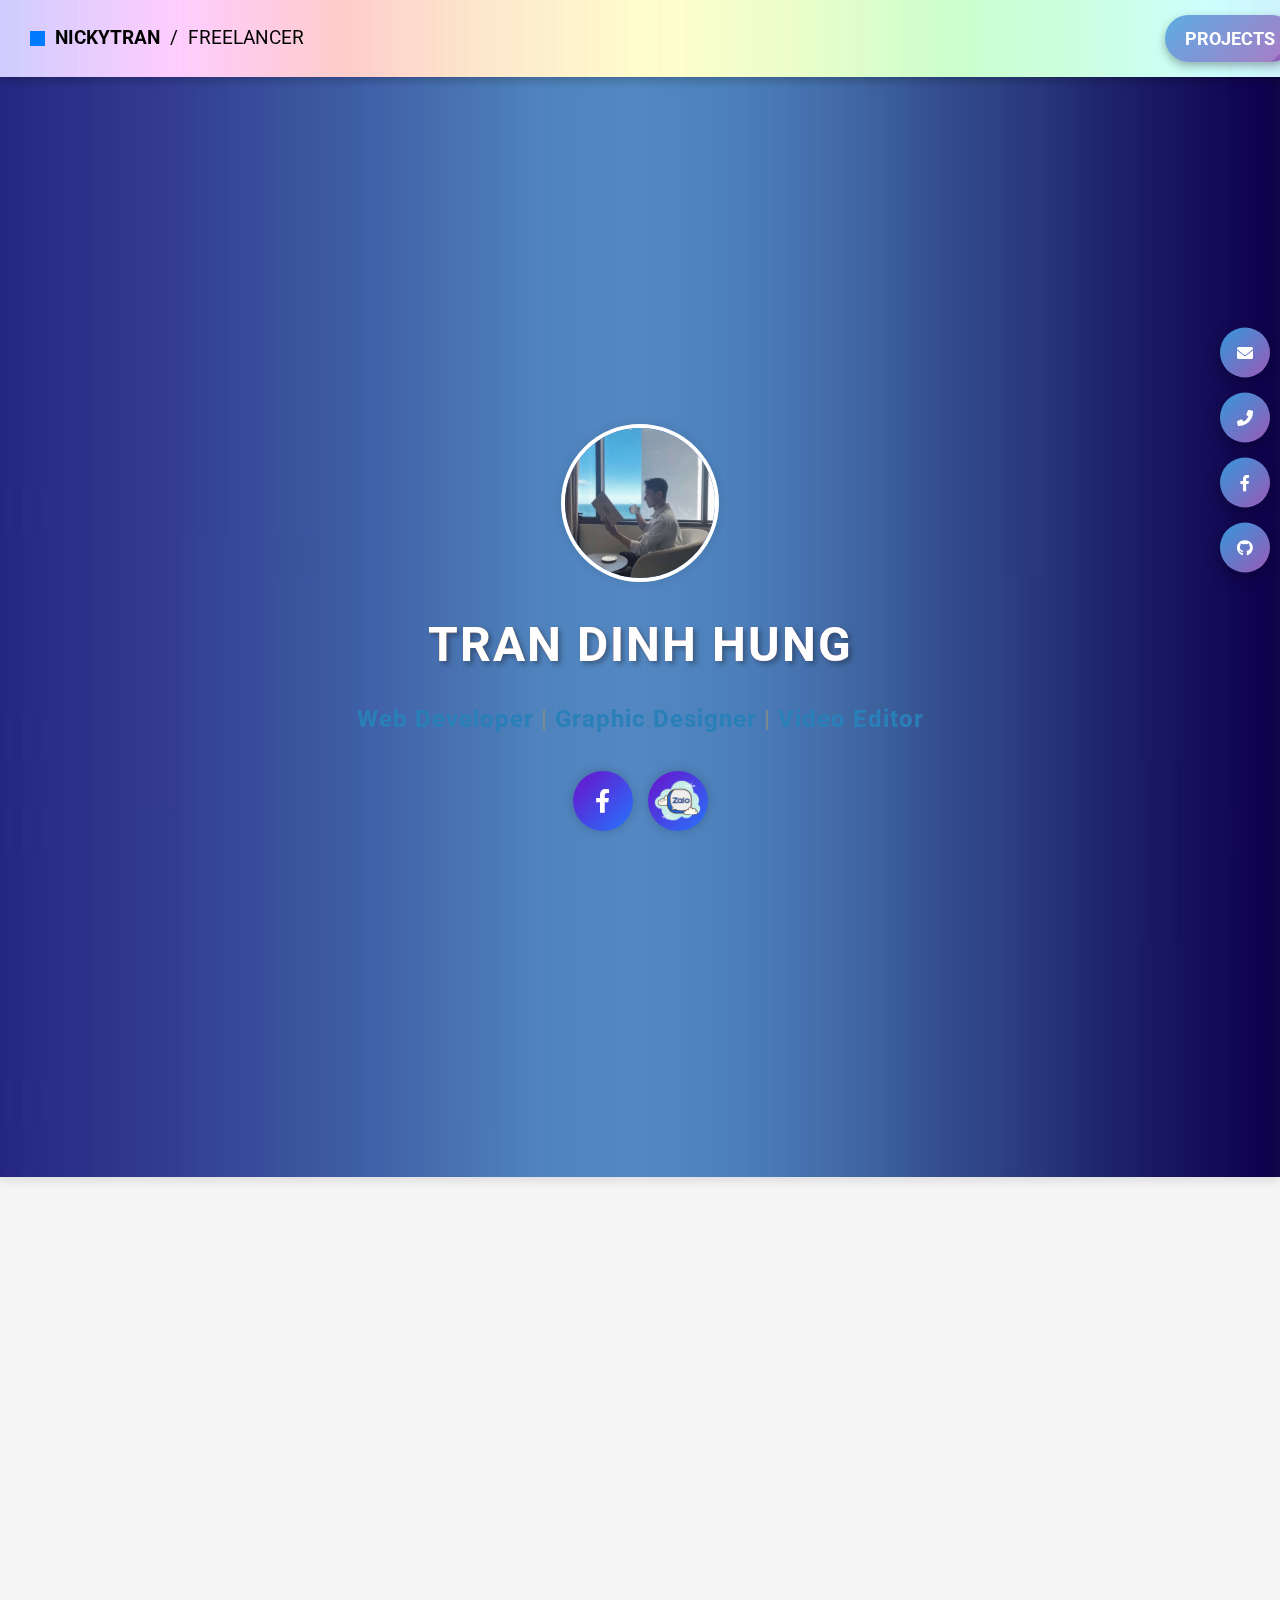
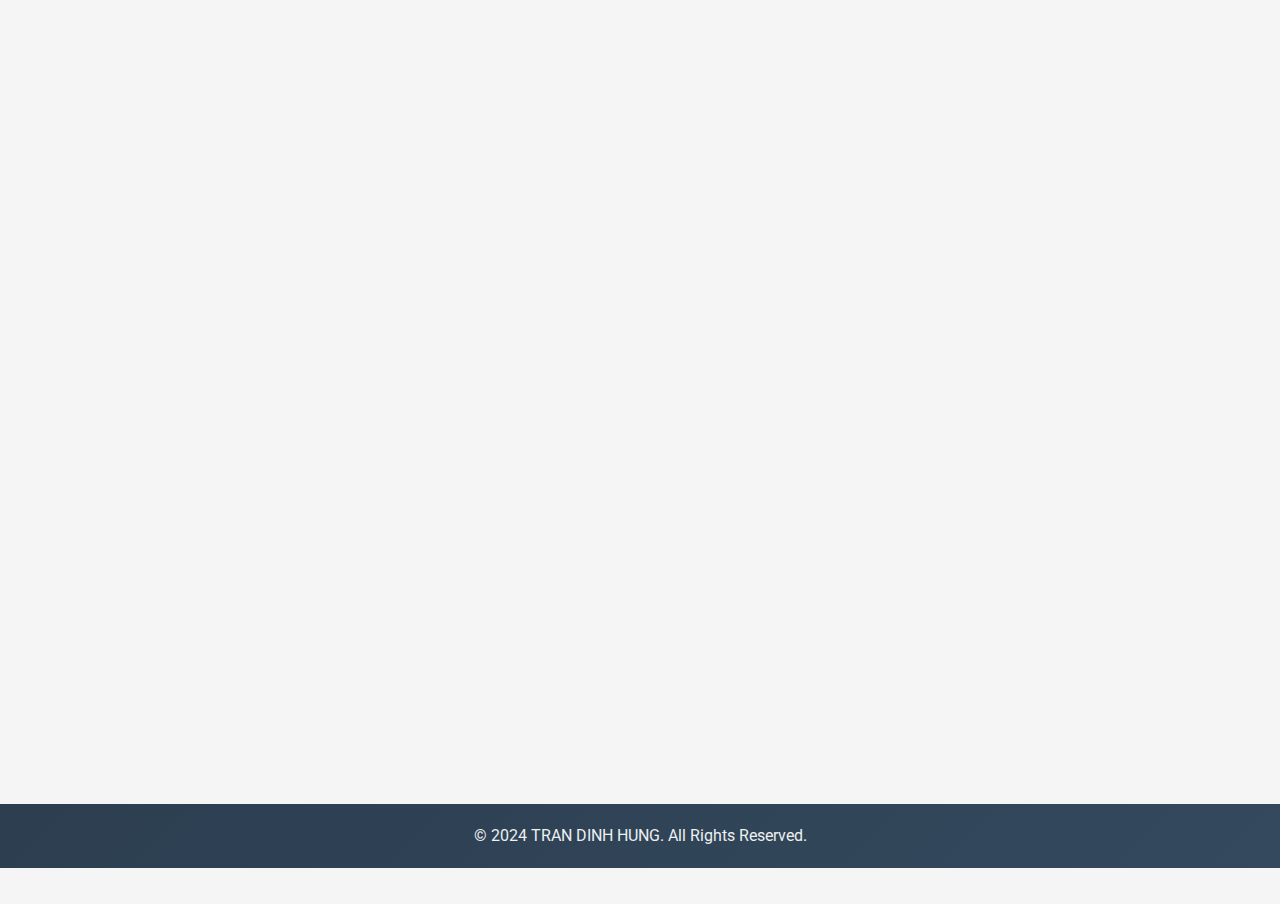
<file: index.html>
<!DOCTYPE html>
<html lang="vi">
<head>
  <meta charset="UTF-8">
  <meta name="viewport" content="width=device-width, initial-scale=1.0">
  <title>Trang Web Cá Nhân của Nicky Tran</title>
  
  
  <!-- Liên kết đến file CSS -->
  <link rel="stylesheet" href="styles.css">

  <!-- Thêm AOS -->
  <link href="https://cdn.jsdelivr.net/npm/aos@2.3.4/dist/aos.css" rel="stylesheet">
<script src="https://cdn.jsdelivr.net/npm/aos@2.3.4/dist/aos.js"></script>

<link href="https://fonts.googleapis.com/css2?family=Roboto:wght@400;500&display=swap" rel="stylesheet">


  <!-- Thêm Font Awesome cho biểu tượng -->
  <link rel="stylesheet" href="https://cdnjs.cloudflare.com/ajax/libs/font-awesome/6.0.0-beta3/css/all.min.css">
</head>
<body>

  <!-- Thanh điều hướng trên đầu trang -->
  <nav class="header-nav">
    <div class="logo">
      <span class="logo-icon"></span>
      <span class="logo-text">NICKYTRAN</span>
      <span class="divider">/</span>
      <span class="freelancer">FREELANCER</span>
    </div>
    <a href="projects.html" class="button-link">Projects</a>

   


  </nav>
 
   
  </nav>

  
  
  
  

  <!-- Phần Header chính -->
  <header id="header" class="header" data-aos="fade-up">
  <div class="container">
    <div class="header-content">
      <!-- Avatar Image -->
      <div class="avatar">
        <img src="avatar.jpg" alt="Avatar" class="avatar-img">
      </div>

      <!-- Tên và nghề nghiệp -->
      <h1 class="name" data-aos="zoom-in" data-aos-delay="200">TRAN DINH HUNG</h1>
      <!-- Phần mô tả nghề nghiệp -->
<p class="intro"data-aos="fade-up" data-aos-delay="400">
    <span>Web Developer</span> | 
    <span>Graphic Designer</span> | 
    <span>Video Editor</span>
  </p>
  
    </div>
    <div class="social-icons">
  <!-- Facebook -->
  <a href="https://www.facebook.com/2iamnicky/" target="_blank" class="social-link facebook">
    <i class="fab fa-facebook-f"></i>
  </a>
  
  <!-- Zalo -->
  <a href="https://zalo.me/" target="_blank" class="social-link zalo">
    <img src="zalo-icon.png" alt="Zalo" class="zalo-icon">
  </a>
</div>

    
    
    
  </div>
</header>

  

  <!-- Các phần tiếp theo của trang -->
  <section id="personal-info" class="personal-info" data-aos="fade-up">
    <div class="container">
      <h2 class="section-title">Personal Information</h2>
      <p class="intro-text">
        Hello, I’m <strong>TRAN DINH HUNG</strong>, born in 2001. I graduated in Information Technology in 2023 from HUTECH University. Passionate about technology, I specialize in web development and software engineering.
      </p>
      <div class="info-grid">
        <div class="info-card" data-aos="flip-left">
          <div class="info-card-icon">
            <i class="fas fa-user-circle"></i>
          </div>
          <div class="info-card-body">
            <h3 class="info-title">Full Name</h3>
            <p class="info-content">TRAN DINH HUNG</p>
          </div>
        </div>
        <div class="info-card" data-aos="flip-left" data-aos-delay="100">
          <div class="info-card-icon">
            <i class="fas fa-envelope"></i>
          </div>
          <div class="info-card-body">
            <h3 class="info-title">Email</h3>
            <p class="info-content">nickytran2811@gmail.com</p>
          </div>
        </div>
        <div class="info-card" data-aos="flip-left" data-aos-delay="200">
          <div class="info-card-icon">
            <i class="fas fa-phone"></i>
          </div>
          <div class="info-card-body">
            <h3 class="info-title">Phone</h3>
            <p class="info-content">0559876793</p>
          </div>
        </div>
        <div class="info-card" data-aos="flip-left" data-aos-delay="300">
          <div class="info-card-icon">
            <i class="fas fa-map-marker-alt"></i>
          </div>
          <div class="info-card-body">
            <h3 class="info-title">Location</h3>
            <p class="info-content">Ho Chi Minh City, Vietnam</p>
          </div>
        </div>
      </div>
    </div>
  </section>
  
  
  
  
  
  <section id="skills" class="skills-section" data-aos="fade-up">
    <div class="container">
      <h2 class="section-title">Skills</h2>
      <div class="skills-grid">
        <!-- Web Development -->
        <div class="skill-card" data-aos="zoom-in">
          <i class="fas fa-code skill-icon"></i>
          <h3 class="skill-title">Web Development</h3>
          <div class="progress-bar">
            <div class="progress" style="width: 75%;">75%</div>
          </div>
          <p class="skill-desc">HTML, CSS, JavaScript, React, Node.js</p>
        </div>
        <!-- Graphic Design -->
        <div class="skill-card" data-aos="zoom-in" data-aos-delay="100">
          <i class="fas fa-paint-brush skill-icon"></i>
          <h3 class="skill-title">Graphic Design</h3>
          <div class="progress-bar">
            <div class="progress" style="width: 60%;">60%</div>
          </div>
          <p class="skill-desc">Photoshop, Illustrator, InDesign</p>
        </div>
        <!-- Video Editing -->
        <div class="skill-card" data-aos="zoom-in" data-aos-delay="200">
          <i class="fas fa-video skill-icon"></i>
          <h3 class="skill-title">Video Editing</h3>
          <div class="progress-bar">
            <div class="progress" style="width: 70%;">70%</div>
          </div>
          <p class="skill-desc">Premiere Pro, Final Cut Pro</p>
        </div>
      </div>
    </div>
  </section>
  <!-- Email -->
  <div class="floating-icons">
    <a href="mailto:nickytran2811@gmail.com" class="floating-icon" data-tooltip="Send Email">
      <i class="fas fa-envelope"></i>
    </a>
    <a href="tel:0559876793" class="floating-icon" data-tooltip="Call Me">
      <i class="fas fa-phone-alt"></i>
    </a>
    <a href="https://www.facebook.com/2iamnicky/" target="_blank" class="floating-icon" data-tooltip="Facebook">
      <i class="fab fa-facebook-f"></i>
    </a>
    <a href="https://github.com/nickytran2811" target="_blank" class="floating-icon" data-tooltip="GitHub">
      <i class="fab fa-github"></i>
    </a>
  </div>
  <footer class="footer">
    <div class="container">
      <p>&copy; 2024 TRAN DINH HUNG. All Rights Reserved.</p>
    </div>
  </footer>
  
  
  
  
  

  <!-- Thêm AOS Script -->
  <script src="https://cdn.jsdelivr.net/npm/aos@2.3.4/dist/aos.js"></script>
  <script src="script.js"></script>
</body>
</html>
<script>
    AOS.init({
      duration: 1200, // Thời gian hiệu ứng
      once: true, // Chỉ chạy hiệu ứng 1 lần
    });
  </script>
  <script>
    AOS.init({
      duration: 1200, // Thời gian hiệu ứng
      once: true, // Chỉ chạy 1 lần khi cuộn đến
    });
  </script>
</file>
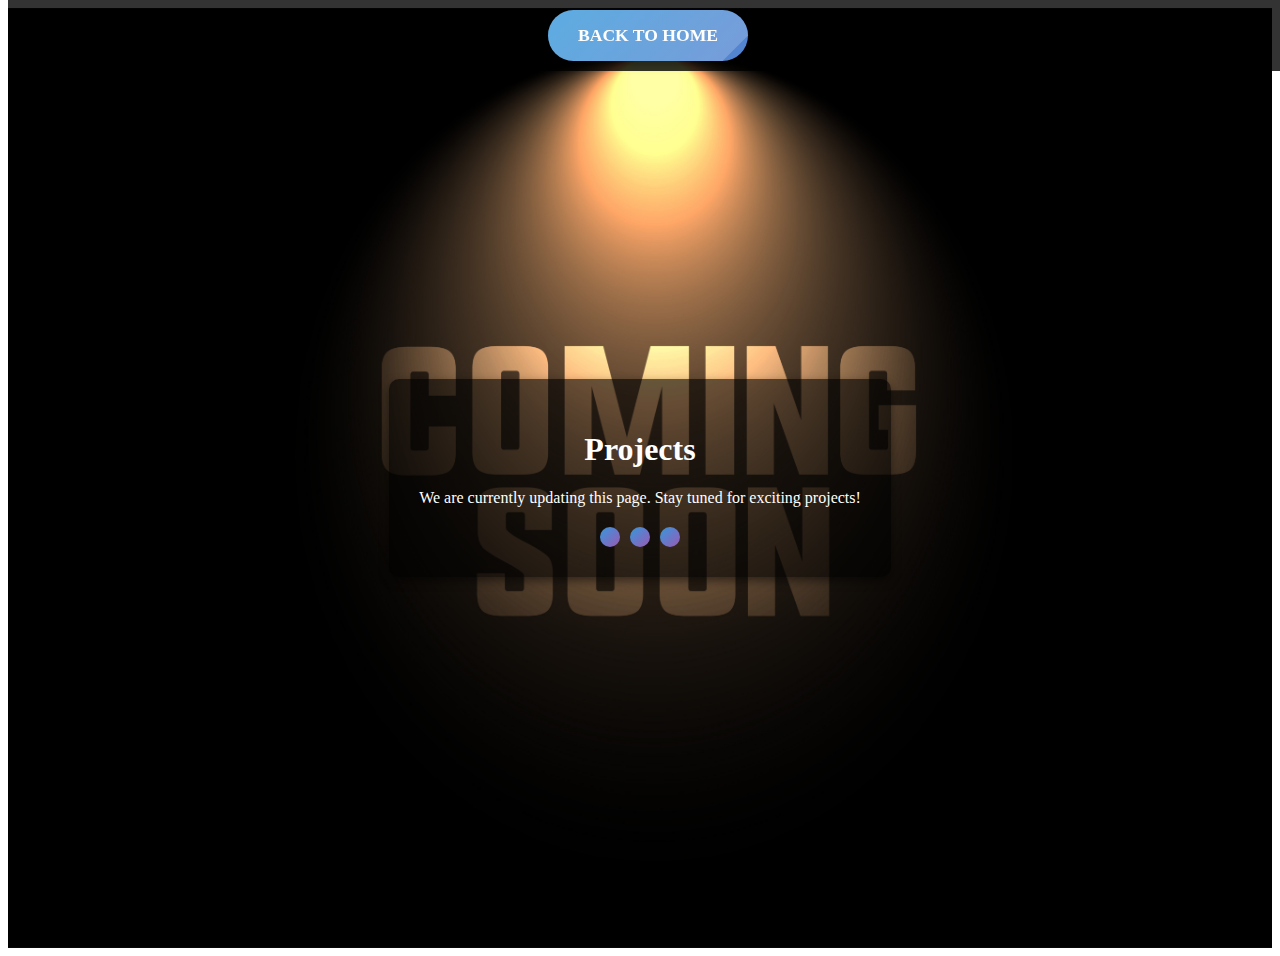
<file: projects.html>
<!DOCTYPE html>
<html lang="en">
<head>
  <meta charset="UTF-8">
  <meta name="viewport" content="width=device-width, initial-scale=1.0">
  <title>Projects - Coming Soon</title>
  <link rel="stylesheet" href="projects.css"> <!-- Liên kết file CSS -->
</head>
<body>
  <!-- Thanh điều hướng -->
  <nav class="header-nav">
    
    <a href="index.html" class="btn-back-home">Back to Home</a>


  </nav>

  <section class="updating-section">
    <div class="updating-content">
      <h1 class="animated-text">Projects</h1>
      <p class="animated-text">We are currently updating this page. Stay tuned for exciting projects!</p>
  
      <!-- Thêm phần loading -->
      <div class="loading-animation">
        <div class="loading-circle"></div>
        <div class="loading-circle"></div>
        <div class="loading-circle"></div>
      </div>
    </div>
    <div class="loading-animation">
    
    </div>
    
  </section>
  
  
</body>
</html>
</file>
<file: styles.css>
/* Thiết kế trang web cơ bản */
body {
  font-family: 'Arial', sans-serif;
  margin: 0;
  padding: 0;
  background-color: #f5f5f5;
  color: #333;
  line-height: 1.6;
}

header {
  background-color: #2c3e50;
  color: #fff;
  text-align: center;
  padding: 40px 20px;
  box-shadow: 0 4px 10px rgba(0, 0, 0, 0.1);
}

header h1 {
  font-size: 2.5rem;
  margin: 0;
  letter-spacing: 1px;
}

.highlight {
  color: #ff6347;
}

/* CSS cho phần Header */
.header {
  background-image: url('your-background-image-url.jpg');
  background-size: cover;
  background-position: center;
  height: 100vh;
  display: flex;
  justify-content: center;
  align-items: center;
  color: white;
  text-align: center;
  padding: 0 20px;
  position: relative;
}

.header-content {
  display: flex;
  flex-direction: column;
  align-items: center;
}

.avatar {
  margin-bottom: 20px; /* Khoảng cách giữa avatar và tên */
}

.avatar-img {
  width: 150px; /* Điều chỉnh kích thước ảnh avatar */
  height: 150px;
  border-radius: 50%; /* Làm ảnh avatar thành hình tròn */
  object-fit: cover; /* Đảm bảo ảnh không bị méo */
  border: 5px solid white; /* Thêm viền trắng cho avatar */
}

/* Tên và nghề nghiệp */
.header h1 {
  font-size: 3rem;
  font-weight: bold;
  letter-spacing: 2px;
  margin-bottom: 10px;
  text-transform: uppercase;
  color: #fff;
  animation: slideIn 2s ease-in-out;
}

.header p {
  font-size: 1.5rem;
  font-weight: 400;
  letter-spacing: 1px;
  color: #fff;
  text-transform: capitalize;
  animation: fadeInUp 2s ease-in-out;
}

/* Hiệu ứng động cho chữ */
@keyframes slideIn {
  from {
    transform: translateY(-50px);
    opacity: 0;
  }
  to {
    transform: translateY(0);
    opacity: 1;
  }
}

@keyframes fadeInUp {
  from {
    transform: translateY(50px);
    opacity: 0;
  }
  to {
    transform: translateY(0);
    opacity: 1;
  }
}

/* Avatar */
.avatar {
  margin-bottom: 20px; /* Khoảng cách giữa avatar và tên */
}

.avatar-img {
  width: 150px;
  height: 150px;
  border-radius: 50%; /* Hình tròn */
  border: 4px solid #fff; /* Đường viền trắng xung quanh avatar */
  box-shadow: 0 0 10px rgba(0, 0, 0, 0.1); /* Đổ bóng nhẹ */
  transition: transform 0.3s ease;
}

.avatar-img:hover {
  transform: scale(1.1); /* Phóng to avatar khi hover */
}
/* Tên với hiệu ứng đậm, bóng chữ và màu sắc đẹp mắt */
.header .name {
  font-size: 4rem; /* Kích thước chữ lớn hơn */
  font-weight: bold; /* Đậm chữ */
  color: #ffffff; /* Màu chữ trắng */
  text-shadow: 3px 3px 5px rgba(0, 0, 0, 0.3); /* Bóng chữ nhẹ */
  animation: textFadeIn 1.5s ease-out forwards; /* Hiệu ứng khi tải trang */
}

/* Hiệu ứng động khi hover */
.header .name:hover {
  color: #f39c12; /* Màu vàng khi hover */
  text-shadow: 5px 5px 10px rgba(0, 0, 0, 0.5); /* Tăng bóng chữ khi hover */
}

/* Hiệu ứng fade-in cho tên */
@keyframes textFadeIn {
  0% {
    opacity: 0;
    transform: translateY(-50px);
  }
  100% {
    opacity: 1;
    transform: translateY(0);
  }
}
/* Tên có gạch chân đẹp và màu gradient */
.header .name {
  font-size: 4rem;
  font-weight: bold;
  color: transparent; /* Chữ không màu, để hiệu ứng gradient hiển thị */
  background-image: linear-gradient(45deg, #f39c12, #e74c3c, #8e44ad); /* Gradient màu sắc */
  background-clip: text; /* Áp dụng gradient vào chữ */
  text-transform: uppercase; /* Viết hoa toàn bộ chữ */
  letter-spacing: 2px; /* Khoảng cách chữ rộng ra */
  animation: textGlow 2s ease-out forwards; /* Hiệu ứng động */
}

/* Hiệu ứng khi hover */
.header .name:hover {
  background-image: linear-gradient(45deg, #8e44ad, #f39c12, #e74c3c); /* Đổi gradient khi hover */
  cursor: pointer;
}

/* Hiệu ứng sáng bóng cho tên */
@keyframes textGlow {
  0% {
    text-shadow: 0 0 5px #f39c12, 0 0 10px #f39c12, 0 0 15px #f39c12;
  }
  50% {
    text-shadow: 0 0 10px #e74c3c, 0 0 20px #e74c3c, 0 0 30px #e74c3c;
  }
  100% {
    text-shadow: 0 0 5px #8e44ad, 0 0 10px #8e44ad, 0 0 15px #8e44ad;
  }
}
/* Tên có hiệu ứng chuyển động */
.header .name {
  font-size: 4rem;
  font-weight: bold;
  color: #fff;
  position: relative;
  animation: textSlideIn 1.5s ease-out forwards;
}

@keyframes textSlideIn {
  0% {
    transform: translateX(-100%); /* Đưa tên ra ngoài màn hình từ bên trái */
    opacity: 0;
  }
  100% {
    transform: translateX(0); /* Tên sẽ vào vị trí ban đầu */
    opacity: 1;
  }
}
/* Tên có hiệu ứng sáng và mờ */
.header .name {
  font-size: 4rem;
  font-weight: bold;
  color: #ffffff;
  animation: textShine 2s infinite ease-in-out;
}

@keyframes textShine {
  0% {
    text-shadow: 0 0 10px rgba(255, 255, 255, 0.5), 0 0 20px rgba(255, 255, 255, 0.5);
    opacity: 0.8;
  }
  50% {
    text-shadow: 0 0 30px rgba(255, 255, 255, 1), 0 0 40px rgba(255, 255, 255, 1);
    opacity: 1;
  }
  100% {
    text-shadow: 0 0 10px rgba(255, 255, 255, 0.5), 0 0 20px rgba(255, 255, 255, 0.5);
    opacity: 0.8;
  }
}
      
/* Phần Điều hướng */
.header-nav {
  position: fixed;
  top: 0;
  left: 0;
  width: 100%;
  background-color: rgba(51, 51, 51, 0.8);
  padding: 10px 0;
  z-index: 1000;
  box-shadow: 0 4px 6px rgba(0, 0, 0, 0.1);
}

.header-nav .container {
  display: flex;
  justify-content: center;
  align-items: center;
}

.header-nav a {
  color: white;
  text-decoration: none;
  padding: 10px 20px;
  margin: 0 15px;
  font-size: 18px;
  transition: background-color 0.3s ease, color 0.3s ease;
}

.header-nav a:hover {
  background-color: #555;
  color: #ff0;
}

/* Phần Kỹ Năng */
.skills-section {
  background: linear-gradient(135deg, #3498db, #9b59b6); /* Nền gradient */
  padding: 80px 20px;
  color: white;
  text-align: center;
}

.skills-section .section-title {
  font-size: 2.8rem;
  font-weight: bold;
  margin-bottom: 40px;
  text-transform: uppercase;
  color: #fff;
  text-shadow: 2px 2px 8px rgba(0, 0, 0, 0.3);
}

/* Grid Layout */
.skills-grid {
  display: grid;
  grid-template-columns: repeat(auto-fit, minmax(250px, 1fr));
  gap: 30px;
  margin-top: 40px;
}

/* Card Layout */
.skill-card {
  background: rgba(255, 255, 255, 0.1); /* Nền trong suốt nhẹ */
  border-radius: 15px;
  box-shadow: 0 10px 25px rgba(0, 0, 0, 0.2);
  text-align: center;
  padding: 20px;
  transition: transform 0.3s ease, box-shadow 0.3s ease;
}

.skill-card:hover {
  transform: translateY(-10px);
  box-shadow: 0 15px 35px rgba(0, 0, 0, 0.4);
}

/* Icon */
.skill-icon {
  font-size: 3rem;
  margin-bottom: 15px;
  color: #f39c12;
  transition: transform 0.3s ease;
}

.skill-card:hover .skill-icon {
  transform: scale(1.2);
}

/* Tiêu đề kỹ năng */
.skill-title {
  font-size: 1.5rem;
  font-weight: bold;
  margin-bottom: 10px;
  color: #fff;
}

/* Thanh tiến trình */
.progress-bar {
  background: rgba(255, 255, 255, 0.2); /* Nền mờ */
  border-radius: 10px;
  height: 20px;
  overflow: hidden;
  position: relative;
  margin: 15px 0;
}

.progress {
  height: 100%;
  background: linear-gradient(135deg, #f39c12, #e67e22); /* Gradient đẹp mắt */
  border-radius: 10px;
  text-align: right;
  padding-right: 10px;
  font-size: 0.9rem;
  color: white;
  font-weight: bold;
  transition: width 1s ease-in-out; /* Hiệu ứng động khi tải */
}

/* Mô tả kỹ năng */
.skill-desc {
  font-size: 1rem;
  color: #f0f0f0;
  margin-top: 10px;
}

/* Responsive */
@media (max-width: 768px) {
  .name {
      font-size: 2rem;
  }

  .intro {
      font-size: 1.2rem;
  }

  .header-nav a {
      font-size: 1rem;
  }

  .skills-container {
      flex-direction: column;
      align-items: center;
  }

  .skill-card {
      width: 80%;
      margin-bottom: 20px;
  }
}
/* Phần Liên Hệ */
.contact-section {
  background: linear-gradient(135deg, #9b59b6, #3498db); /* Gradient giống header */
  padding: 80px 20px;
  color: white;
  text-align: center;
}

.contact-section .section-title {
  font-size: 2.8rem;
  font-weight: bold;
  margin-bottom: 40px;
  text-transform: uppercase;
  color: #fff;
  text-shadow: 2px 2px 8px rgba(0, 0, 0, 0.3);
}

/* Grid Layout */
.contact-grid {
  display: grid;
  grid-template-columns: repeat(auto-fit, minmax(300px, 1fr));
  gap: 30px;
  margin-top: 40px;
}

/* Form Liên Hệ */
.contact-form {
  background: white;
  border-radius: 15px;
  box-shadow: 0 10px 25px rgba(0, 0, 0, 0.2);
  padding: 20px;
  color: #333;
}

.contact-form .form-group {
  margin-bottom: 20px;
  text-align: left;
}

.contact-form label {
  display: block;
  font-weight: bold;
  margin-bottom: 5px;
}

.contact-form input,
.contact-form textarea {
  width: 100%;
  padding: 10px;
  border-radius: 8px;
  border: 1px solid #ddd;
  font-size: 1rem;
  outline: none;
  transition: border 0.3s ease;
}

.contact-form input:focus,
.contact-form textarea:focus {
  border-color: #3498db;
}

.contact-form .btn-submit {
  display: block;
  width: 100%;
  background: linear-gradient(135deg, #3498db, #9b59b6);
  color: white;
  padding: 10px;
  font-size: 1.2rem;
  font-weight: bold;
  border: none;
  border-radius: 8px;
  cursor: pointer;
  transition: background 0.3s ease;
}

.contact-form .btn-submit:hover {
  background: linear-gradient(135deg, #9b59b6, #3498db);
}

/* Phần Liên Hệ */
.contact-section {
  background: linear-gradient(135deg, #9b59b6, #3498db); /* Nền gradient */
  padding: 80px 20px;
  color: white;
  text-align: center;
}

.contact-section .section-title {
  font-size: 2.8rem;
  font-weight: bold;
  margin-bottom: 40px;
  text-transform: uppercase;
  color: #fff;
  text-shadow: 2px 2px 8px rgba(0, 0, 0, 0.3);
}

/* Social Contact */
.social-contact {
  display: flex;
  justify-content: center;
  flex-wrap: wrap;
  gap: 20px;
}

.social-icon {
  background: white;
  color: #3498db;
  width: 150px;
  padding: 15px;
  border-radius: 10px;
  box-shadow: 0 10px 25px rgba(0, 0, 0, 0.2);
  text-align: center;
  transition: transform 0.3s ease, background 0.3s ease;
  text-decoration: none;
}

.social-icon:hover {
  transform: translateY(-5px);
  background: #f39c12;
  color: white;
}

.social-icon i {
  font-size: 2rem;
  margin-bottom: 5px;
}

.social-icon p {
  margin: 5px 0 0;
  font-size: 1rem;
  color: inherit;
}
/* Ẩn phần văn bản trong các icon */
.social-icon p {
  display: none; /* Ẩn văn bản */
}

/* Chỉ hiển thị icon */
.social-icon {
  background: white;
  color: #3498db;
  width: 60px; /* Kích thước nhỏ gọn hơn */
  height: 60px; /* Cân bằng chiều cao */
  display: flex;
  align-items: center;
  justify-content: center;
  border-radius: 50%; /* Làm tròn icon */
  box-shadow: 0 10px 25px rgba(0, 0, 0, 0.2);
  transition: transform 0.3s ease, background 0.3s ease;
  text-decoration: none;
  margin: 0 10px;
}

.social-icon:hover {
  transform: translateY(-5px); /* Hiệu ứng hover nổi */
  background: #f39c12; /* Thay đổi màu nền */
  color: white; /* Đổi màu icon */
}

.social-icon i {
  font-size: 1.5rem; /* Kích thước icon */
}
/* Tooltip Styles */
.social-icon {
  position: relative;
}

.social-icon::after {
  content: attr(data-tooltip);
  position: absolute;
  bottom: -30px;
  left: 50%;
  transform: translateX(-50%);
  background: rgba(0, 0, 0, 0.8);
  color: #fff;
  padding: 5px 10px;
  border-radius: 5px;
  font-size: 0.8rem;
  opacity: 0;
  pointer-events: none;
  transition: opacity 0.3s ease, transform 0.3s ease;
  white-space: nowrap;
}

.social-icon:hover::after {
  opacity: 1;
  transform: translateX(-50%) translateY(-5px);
}
/* Hiệu ứng động cho icon */
.social-contact {
  display: flex;
  justify-content: center;
  flex-wrap: wrap;
  gap: 20px;
}

.social-icon {
  animation: fadeIn 1s ease-out;
  animation-delay: calc(var(--i) * 0.2s); /* Mỗi icon xuất hiện cách nhau 0.2s */
  animation-fill-mode: both;
}

@keyframes fadeIn {
  from {
    opacity: 0;
    transform: translateY(20px);
  }
  to {
    opacity: 1;
    transform: translateY(0);
  }
}
.social-icon:hover {
  box-shadow: 0 0 15px #f39c12, 0 0 30px #f39c12; /* Ánh sáng phát ra khi hover */
  transform: scale(1.2);
}
.social-icon {
  background: linear-gradient(135deg, #3498db, #9b59b6);
  color: white;
  width: 60px;
  height: 60px;
  display: flex;
  align-items: center;
  justify-content: center;
  border-radius: 50%;
  box-shadow: 0 10px 25px rgba(0, 0, 0, 0.2);
  transition: transform 0.3s ease, box-shadow 0.3s ease, background 0.3s ease;
  text-decoration: none;
  margin: 0 10px;
}

.social-icon:hover {
  background: linear-gradient(135deg, #f39c12, #e67e22);
  transform: scale(1.2);
}
.social-contact {
  display: grid;
  grid-template-columns: repeat(auto-fit, minmax(60px, 1fr));
  gap: 20px;
  justify-content: center;
}
/* Floating Icons */
.floating-icons {
  position: fixed; /* Cố định vị trí */
  top: 50%; /* Giữa màn hình theo chiều dọc */
  right: 10px; /* Bên phải màn hình */
  transform: translateY(-50%); /* Căn giữa các icon */
  display: flex;
  flex-direction: column; /* Xếp icon theo chiều dọc */
  gap: 15px; /* Khoảng cách giữa các icon */
  z-index: 1000; /* Hiển thị trên tất cả */
}

.floating-icon {
  width: 50px;
  height: 50px;
  background: linear-gradient(135deg, #3498db, #9b59b6); /* Gradient đẹp */
  color: white;
  display: flex;
  align-items: center;
  justify-content: center;
  border-radius: 50%; /* Icon tròn */
  box-shadow: 0 5px 15px rgba(0, 0, 0, 0.3); /* Bóng đổ */
  text-decoration: none;
  position: relative; /* Cho tooltip hiển thị */
  transition: transform 0.3s ease, box-shadow 0.3s ease;
}

.floating-icon:hover {
  transform: scale(1.2); /* Phóng to khi hover */
  box-shadow: 0 8px 20px rgba(0, 0, 0, 0.5); /* Tăng bóng đổ khi hover */
  background: linear-gradient(135deg, #f39c12, #e67e22); /* Thay đổi màu */
}

/* Tooltip */
.floating-icon::after {
  content: attr(data-tooltip); /* Nội dung tooltip */
  position: absolute;
  right: 60px; /* Hiển thị tooltip bên trái icon */
  top: 50%;
  transform: translateY(-50%);
  background: rgba(0, 0, 0, 0.8);
  color: white;
  padding: 5px 10px;
  border-radius: 5px;
  font-size: 0.8rem;
  white-space: nowrap;
  opacity: 0; /* Ẩn tooltip mặc định */
  pointer-events: none;
  transition: opacity 0.3s ease, transform 0.3s ease;
}

.floating-icon:hover::after {
  opacity: 1; /* Hiển thị tooltip khi hover */
  transform: translateY(-50%) translateX(-5px); /* Dịch tooltip nhẹ */
}

/* Responsive */
@media (max-width: 768px) {
  .floating-icons {
    right: 5px; /* Đưa icon sát cạnh màn hình hơn */
  }

  .floating-icon {
    width: 40px;
    height: 40px;
  }

  .floating-icon::after {
    display: none; /* Ẩn tooltip trên màn hình nhỏ */
  }
}

       

/* Hiệu ứng Animation */
@keyframes fadeInUp {
  0% {
      opacity: 0;
      transform: translateY(50px);
  }
  100% {
      opacity: 1;
      transform: translateY(0);
  }
}

section {
  padding: 50px 20px;
}

h2 {
  font-size: 32px;
  font-weight: bold;
  margin-bottom: 20px;
}

p {
  font-size: 18px;
}
.header {
  background-image: url('images.jpg');  /* Đặt đường dẫn tới ảnh nền */
  background-size: cover;                        /* Ảnh nền phủ toàn bộ phần header */
  background-position: center;                   /* Đặt ảnh ở giữa */
  padding: 100px 0;                              /* Thêm khoảng cách cho phần header */
  color: white;                                  /* Chữ màu trắng để nổi bật trên nền tối */
  text-align: center;                            /* Căn giữa nội dung trong phần header */
}

.header h1 {
  font-size: 2.5rem;
  margin: 0;
  letter-spacing: 1px;
}
/* Tên trong header với màu sắc đơn giản */
.header h1 {
  font-size: 3rem;
  font-weight: bold;
  letter-spacing: 2px;
  margin-bottom: 10px;
  text-transform: uppercase;
  color: #2c3e50; /* Màu tối cho tên (tạo sự trang trọng) */
  text-align: center;
}
/* Phần mô tả nghề nghiệp */
.header p.intro {
  font-size: 1.5rem;
  font-weight: 500;
  color: #7f8c8d; /* Màu xám nhạt */
  text-align: center;
  margin-top: 10px;
  animation: fadeIn 2s ease-in-out; /* Hiệu ứng cho phần mô tả nghề nghiệp */
}

/* Hiệu ứng động cho các nghề nghiệp */
.header p.intro span {
  font-weight: bold;
  color: #2980b9; /* Màu xanh dương cho các nghề nghiệp */
  animation: highlight 3s infinite alternate; /* Hiệu ứng làm nổi bật từng nghề nghiệp */
}

@keyframes fadeIn {
  from {
    opacity: 0;
  }
  to {
    opacity: 1;
  }
}

@keyframes highlight {
  0% {
    color: #2980b9;
  }
  50% {
    color: #f39c12; /* Màu vàng */
  }
  100% {
    color: #e74c3c; /* Màu đỏ */
  }
}
/* Hình nền động cho phần header */
.header {
  background: linear-gradient(45deg, #3498db, #8e44ad); /* Gradient màu xanh và tím */
  height: 100vh; /* Chiếm toàn bộ chiều cao màn hình */
  color: white;
  display: flex;
  justify-content: center;
  align-items: center;
  flex-direction: column;
  background-size: 300% 300%;
  animation: gradientMove 6s ease infinite; /* Hiệu ứng chuyển động của gradient */
}

@keyframes gradientMove {
  0% {
    background-position: 0% 50%;
  }
  50% {
    background-position: 100% 50%;
  }
  100% {
    background-position: 0% 50%;
  }
}
.header {
  background-image: url('images.jpg'); /* Thêm ảnh nền */
  background-position: center;
  background-attachment: fixed;
  background-size: cover;
  height: 100vh;
  color: white;
  display: flex;
  justify-content: center;
  align-items: center;
  flex-direction: column;
}
/* Hiệu ứng slide-up cho tên và nghề nghiệp */
.header .name {
  font-size: 3rem;
  animation: slideUp 1s ease-out forwards;
}

.header .intro {
  font-size: 1.5rem;
  animation: slideUp 1.5s ease-out forwards;
}

@keyframes slideUp {
  0% {
    opacity: 0;
    transform: translateY(30px);
  }
  100% {
    opacity: 1;
    transform: translateY(0);
  }
}
/* Thanh điều hướng */
.header-nav {
  display: flex;
  justify-content: space-between;
  align-items: center;
  padding: 15px 30px;
  background: url('nav-background.jpg') no-repeat center center/cover; /* Ảnh nền */
  box-shadow: 0 4px 8px rgba(0, 0, 0, 0.2);
  position: sticky;
  top: 0;
  z-index: 1000;
}

/* Logo */
.logo a {
  font-size: 1.8rem;
  font-weight: bold;
  color: white;
  text-decoration: none;
  text-transform: uppercase;
  transition: color 0.3s ease;
}

.logo a:hover {
  color: #f1c40f;
}

/* Links trong thanh điều hướng */
.nav-links {
  display: flex;
  list-style: none;
  gap: 20px;
}

.nav-links li a {
  color: white;
  font-size: 1.1rem;
  text-decoration: none;
  font-weight: 500;
  padding: 10px 15px;
  border-radius: 5px;
  transition: background-color 0.3s ease, color 0.3s ease;
}

/* Hiệu ứng hover */
.nav-links li a:hover {
  background-color: rgba(255, 255, 255, 0.2);
  color: #f1c40f;
}


/* Thay đổi thanh điều hướng khi cuộn */
.header-nav.scrolled {
background: rgba(52, 152, 219, 0.9); /* Nền xanh khi cuộn */
box-shadow: 0 4px 12px rgba(0, 0, 0, 0.3); /* Đổ bóng rõ hơn */
}

/* Logo */
.logo {
  display: flex;
  align-items: center;
}

.logo-icon {
  width: 15px;
  height: 15px;
  background-color: #007bff; /* Màu xanh của biểu tượng */
  display: inline-block;
  margin-right: 10px; /* Khoảng cách giữa biểu tượng và chữ */
}

.logo-text {
  font-size: 1.2rem;
  font-weight: bold;
  color: #000; /* Màu đen cho chữ NICKYTRAN */
}

.divider {
  font-size: 1.2rem;
  margin: 0 10px; /* Khoảng cách giữa NICKYTRAN và FREELANCER */
  color: #000; /* Màu đen cho dấu gạch chéo */
}

.freelancer {
  font-size: 1.2rem;
  color: #000; /* Màu đen cho chữ FREELANCER */
  font-weight: normal; /* Chữ mỏng hơn NICKYTRAN */
}
/* Tô đậm và đổi màu chữ */
.highlight {
  font-weight: bold;
  color: #f1c40f; /* Màu vàng nổi bật */
}

.highlight:hover {
  text-decoration: underline;
  color: #e67e22; /* Màu cam khi hover */
}
/* Hiệu ứng động */
.highlight {
  font-weight: bold;
  color: #f1c40f;
  animation: pulseHighlight 1.5s infinite;
}

@keyframes pulseHighlight {
  0% {
    color: #f1c40f;
    text-shadow: 0 0 5px rgba(241, 196, 15, 0.5);
  }
  50% {
    color: #e67e22;
    text-shadow: 0 0 15px rgba(230, 126, 34, 0.7);
  }
  100% {
    color: #f1c40f;
    text-shadow: 0 0 5px rgba(241, 196, 15, 0.5);
  }
}
/* Nút bấm dạng chữ */
.button-link {
  display: inline-block;
  padding: 10px 20px; /* Khoảng cách bên trong */
  font-size: 1rem; /* Kích thước chữ */
  font-weight: bold;
  color: white; /* Màu chữ */
  text-transform: uppercase; /* Chữ in hoa */
  text-decoration: none; /* Xóa gạch chân */
  border: 2px solid white; /* Viền trắng */
  border-radius: 25px; /* Bo góc */
  background: transparent; /* Nền trong suốt */
  transition: all 0.3s ease; /* Hiệu ứng chuyển đổi mượt mà */
}

/* Hiệu ứng hover */
.button-link:hover {
  background: white; /* Thay đổi nền */
  color: #3498db; /* Thay đổi màu chữ */
  transform: translateY(-2px); /* Hiệu ứng nổi lên */
  box-shadow: 0 4px 10px rgba(255, 255, 255, 0.5); /* Thêm bóng đổ */
}

/* Hiệu ứng nhấn */
.button-link:active {
  transform: translateY(1px); /* Giảm độ nổi */
  box-shadow: 0 2px 5px rgba(255, 255, 255, 0.3); /* Bóng đổ nhỏ hơn */
}
.button-link {
  display: inline-block;
  padding: 10px 20px;
  font-size: 1rem;
  font-weight: bold;
  color: white;
  text-transform: uppercase;
  text-decoration: none;
  border: none; /* Không cần viền */
  border-radius: 25px;
  background: linear-gradient(135deg, #3498db, #9b59b6); /* Gradient nền */
  transition: all 0.3s ease;
  box-shadow: 0 4px 10px rgba(0, 0, 0, 0.3); /* Bóng đổ */
}

/* Hiệu ứng hover */
.button-link:hover {
  background: linear-gradient(135deg, #1abc9c, #2ecc71); /* Thay đổi gradient */
  transform: translateY(-3px);
  box-shadow: 0 8px 15px rgba(0, 0, 0, 0.4);
}
/* Hiệu ứng ánh sáng quét qua nút */
.button-link {
  position: relative;
  overflow: hidden; /* Ẩn phần tràn */
}

.button-link::before {
  content: '';
  position: absolute;
  top: 0;
  left: -100%;
  width: 200%;
  height: 100%;
  background: rgba(255, 255, 255, 0.2);
  transform: skewX(-45deg);
  transition: all 0.3s ease;
  z-index: 1;
}

.button-link:hover::before {
  left: 100%; /* Ánh sáng quét qua */
}

.button-link:hover {
  color: white; /* Giữ màu chữ khi hover */
}

/* Các liên kết trong thanh điều hướng */
.header-nav .links .header-link {
  color: black !important; /* Màu chữ đen, thêm !important để ưu tiên */
  font-size: 0.7rem !important; /* Cỡ chữ nhỏ hơn, thêm !important để ưu tiên */
  font-weight: normal !important; /* Làm chữ mỏng hơn */
  text-decoration: none; /* Bỏ gạch chân */
  margin: 0 10px; /* Khoảng cách giữa các liên kết */
  text-transform: uppercase; /* Viết hoa toàn bộ chữ */
  transition: color 0.3s ease; /* Hiệu ứng chuyển màu khi hover */
}

.header-nav .links .header-link:hover {
  color: #f39c12 !important; /* Màu vàng cam khi hover */
}
/* Phần Thông Tin Cá Nhân */
.personal-info {
  background: linear-gradient(135deg, #3498db, #9b59b6); /* Gradient giống phần header */
  color: white;
  padding: 80px 20px;
  text-align: center;
}

.personal-info .section-title {
  font-size: 2.8rem;
  font-weight: 700;
  text-transform: uppercase;
  color: #fff;
  text-shadow: 2px 2px 8px rgba(0, 0, 0, 0.3);
  margin-bottom: 30px;
}

.personal-info .intro-text {
  font-size: 1.2rem;
  font-weight: 400;
  margin-bottom: 50px;
  color: #f8f9fa;
  line-height: 1.8;
  max-width: 800px;
  margin-left: auto;
  margin-right: auto;
}

/* Grid Layout */
.info-grid {
  display: grid;
  grid-template-columns: repeat(auto-fit, minmax(250px, 1fr)); /* Layout dạng lưới */
  gap: 30px;
}

/* Card Layout */
.info-card {
  background: white;
  border-radius: 15px;
  box-shadow: 0 10px 25px rgba(0, 0, 0, 0.1);
  overflow: hidden;
  transform: scale(1);
  transition: transform 0.3s ease, box-shadow 0.3s ease;
}

.info-card:hover {
  transform: scale(1.05); /* Phóng to khi hover */
  box-shadow: 0 15px 35px rgba(0, 0, 0, 0.2); /* Đổ bóng khi hover */
}

.info-card-icon {
  background: linear-gradient(135deg, #f39c12, #f1c40f); /* Icon gradient */
  padding: 20px;
  text-align: center;
  color: white;
  font-size: 2.5rem;
}

.info-card-body {
  padding: 20px 15px;
  text-align: center;
}

.info-title {
  font-size: 1.2rem;
  font-weight: 600;
  color: #333;
  margin-bottom: 10px;
}

.info-content {
  font-size: 1rem;
  font-weight: 400;
  color: #666;
  margin: 0;
}

/* Hiệu ứng động */
[data-aos="flip-left"] {
  transform: rotateY(0);
  opacity: 1;
  transition: all 1s ease;
}
/* Footer */
.footer {
  background: linear-gradient(135deg, #2c3e50, #34495e); /* Gradient màu tối */
  color: white;
  text-align: center;
  padding: 20px 0;
  font-size: 0.9rem;
  position: relative;
}

.footer p {
  margin: 0;
  font-size: 1rem;
  color: #ecf0f1;
}

.footer p a {
  color: #1abc9c; /* Màu nhấn cho link */
  text-decoration: none;
  font-weight: bold;
}

.footer p a:hover {
  text-decoration: underline;
}

/* Responsive Footer */
@media (max-width: 768px) {
  .footer p {
    font-size: 0.8rem;
  }
}
/* Đặt font cho toàn bộ trang web */
body {
font-family: 'Roboto', sans-serif; /* Font chính */
font-size: 16px; /* Kích thước chữ mặc định */
line-height: 1.5; /* Khoảng cách giữa các dòng */
color: #333; /* Màu chữ */
}

/* Chỉnh sửa font cho tiêu đề H1 */
h1 {
font-family: 'Roboto', sans-serif;
font-size: 2em; /* Kích thước lớn hơn */
font-weight: 700; /* Chữ đậm */
}

/* Chỉnh sửa font cho tiêu đề H2 */
h2 {
font-family: 'Roboto', sans-serif;
font-size: 1.75em;
font-weight: 600;
}

/* Chỉnh sửa font cho đoạn văn (p) */
p {
font-family: 'Roboto', sans-serif;
font-size: 1em;
color: #555; /* Màu chữ nhẹ hơn */
}

/* Chỉnh sửa font cho liên kết (a) */
a {
font-family: 'Roboto', sans-serif;
text-decoration: none; /* Bỏ gạch dưới */
color: #0066cc; /* Màu chữ xanh cho liên kết */
}

a:hover {
text-decoration: underline; /* Gạch dưới khi hover */
}
@media (max-width: 768px) {
body {
    font-size: 14px; /* Giảm kích thước font cho màn hình nhỏ */
}

h1 {
    font-size: 1.5em; /* Giảm kích thước tiêu đề */
}

h2 {
    font-size: 1.25em;
}
}
/* Container cho các biểu tượng */
.social-icons {
margin-top: 10px;
display: flex;
justify-content: center;
align-items: center;
gap: 15px; /* Khoảng cách giữa các biểu tượng */
}

/* Định dạng chung cho các liên kết */
.social-link {
text-decoration: none;
display: inline-flex;
justify-content: center;
align-items: center;
width: 60px;
height: 60px;
background: linear-gradient(135deg, #6a11cb, #2575fc); /* Gradient nền */
border-radius: 50%; /* Bo tròn */
box-shadow: 0 0 10px rgba(0, 0, 0, 0.2); /* Bóng nhẹ */
transition: transform 0.3s ease, box-shadow 0.3s ease;
animation: glow 3s infinite; /* Áp dụng animation lung linh */
}

/* Hiệu ứng hover */
.social-link:hover {
transform: scale(1.2); /* Phóng to khi hover */
box-shadow: 0 0 20px rgba(255, 255, 255, 0.8), 0 0 40px rgba(255, 255, 255, 0.6); /* Lung linh khi hover */
}

/* Biểu tượng Facebook */
.facebook i {
font-size: 24px;
color: white; /* Màu icon */
}

/* Biểu tượng Zalo */
.zalo-icon {
width: 55px;
height: 55px;
}

/* Hiệu ứng glow lung linh */
@keyframes glow {
0% {
  box-shadow: 0 0 5px rgba(255, 255, 255, 0.2), 0 0 10px rgba(255, 255, 255, 0.1);
}
50% {
  box-shadow: 0 0 20px rgba(255, 255, 255, 0.6), 0 0 40px rgba(255, 255, 255, 0.3);
}
100% {
  box-shadow: 0 0 5px rgba(255, 255, 255, 0.2), 0 0 10px rgba(255, 255, 255, 0.1);
}
}

/* Hiệu ứng hover thay đổi màu nền */
.facebook:hover {
background: linear-gradient(135deg, #4267B2, #375B90); /* Màu gradient Facebook */
}

.zalo:hover {
background: linear-gradient(135deg, #00B4D8, #0077B6); /* Màu gradient Zalo */
}
</file>
<file: projects.css>
/* Thanh điều hướng */
.header-nav {
    background: rgba(0, 0, 0, 0.8); /* Nền mờ */
    color: white;
    display: flex;
    justify-content: center;
    padding: 10px 0;
    position: fixed;
    top: 0;
    width: 100%;
    z-index: 1000;
  }
  
  .header-nav a {
    color: white;
    text-decoration: none;
    margin: 0 15px;
    font-size: 1.1rem;
    text-transform: uppercase;
    font-weight: bold;
  }
  
  .header-nav a.active {
    border-bottom: 2px solid #fff;
  }
  
  /* Toàn bộ trang với ảnh nền động */
  .updating-section {
    height: 100vh; /* Chiều cao toàn màn hình */
    display: flex;
    justify-content: center;
    align-items: center;
    background: url('coming-soon.jpg') no-repeat center center/cover; /* Nền */
    color: white;
    text-align: center;
    padding: 20px;
    animation: zoomInBackground 10s infinite alternate; /* Hiệu ứng zoom */
  }
  
  /* Hiệu ứng zoom nền */
  @keyframes zoomInBackground {
    0% {
      transform: scale(1);
    }
    50% {
      transform: scale(1.1);
    }
    100% {
      transform: scale(1);
    }
  }
  
  /* Nội dung chính */
  .updating-content {
    background: rgba(0, 0, 0, 0.6); /* Nền mờ cho nội dung */
    padding: 30px;
    border-radius: 10px;
    box-shadow: 0 4px 10px rgba(0, 0, 0, 0.5);
    animation: fadeIn 3s ease; /* Hiệu ứng mờ dần */
  }
  
  /* Hiệu ứng chữ xuất hiện */
  .animated-text {
    animation: fadeInUp 2s ease, pulse 3s infinite;
  }
  
  @keyframes fadeInUp {
    0% {
      opacity: 0;
      transform: translateY(20px);
    }
    100% {
      opacity: 1;
      transform: translateY(0);
    }
  }
  
  /* Hiệu ứng nhấp nháy nhẹ */
  @keyframes pulse {
    0%, 100% {
      transform: scale(1);
    }
    50% {
      transform: scale(1.05);
    }
  }
  
  .btn {
    display: inline-block;
    margin-top: 20px;
    padding: 10px 20px;
    background: #3498db;
    color: white;
    text-decoration: none;
    border-radius: 5px;
    transition: background 0.3s ease;
  }
  
  .btn:hover {
    background: #1abc9c;
  }
/* Nút Back to Home */
.btn-back-home {
    display: inline-block;
    padding: 15px 30px;
    font-size: 1rem;
    font-weight: bold;
    color: white;
    text-decoration: none;
    text-transform: uppercase;
    background: linear-gradient(135deg, #3498db, #9b59b6); /* Gradient màu nền */
    border-radius: 50px; /* Bo góc */
    box-shadow: 0 4px 10px rgba(0, 0, 0, 0.3); /* Đổ bóng */
    transition: all 0.3s ease-in-out; /* Hiệu ứng chuyển tiếp */
    margin-top: 20px;
  }
  
  /* Hiệu ứng hover */
  .btn-back-home:hover {
    background: linear-gradient(135deg, #1abc9c, #2ecc71); /* Thay đổi màu gradient */
    transform: translateY(-5px); /* Nổi lên */
    box-shadow: 0 8px 20px rgba(0, 0, 0, 0.4); /* Đổ bóng lớn hơn */
  }
  
  /* Hiệu ứng nhấn */
  .btn-back-home:active {
    transform: translateY(1px); /* Giảm độ nổi */
    box-shadow: 0 4px 10px rgba(0, 0, 0, 0.3); /* Đổ bóng nhỏ hơn */
  }
  .btn-back-home {
    position: relative;
    overflow: hidden;
  }
  
  .btn-back-home::before {
    content: "";
    position: absolute;
    top: 0;
    left: -100%;
    width: 200%;
    height: 100%;
    background: rgba(255, 255, 255, 0.2);
    transform: skewX(-45deg);
    transition: all 0.3s ease;
    z-index: 1;
  }
  
  .btn-back-home:hover::before {
    left: 100%; /* Ánh sáng quét qua nút */
  }
  
  .btn-back-home:hover {
    color: white; /* Đảm bảo màu chữ vẫn rõ ràng */
    background: linear-gradient(135deg, #1abc9c, #2ecc71); /* Gradient khi hover */
  }
  .btn-back-home {
    background: linear-gradient(135deg, #3498db, #9b59b6);
    background-size: 300% 300%;
    animation: gradientMove 5s infinite;
  }
  
  @keyframes gradientMove {
    0% {
      background-position: 0% 50%;
    }
    50% {
      background-position: 100% 50%;
    }
    100% {
      background-position: 0% 50%;
    }
  }
/* Toàn bộ trang với ảnh nền */
.updating-section {
    height: 100vh;
    display: flex;
    justify-content: center;
    align-items: center;
    background: url('coming-soon.jpg') no-repeat center center/cover;
    color: white;
    text-align: center;
    padding: 20px;
    animation: zoomInBackground 10s infinite alternate;
  }
  
  /* Nội dung chính */
  .updating-content {
    background: rgba(0, 0, 0, 0.6);
    padding: 30px;
    border-radius: 10px;
    box-shadow: 0 4px 10px rgba(0, 0, 0, 0.5);
    animation: fadeIn 3s ease;
  }
  
  /* Loading Animation */
  .loading-animation {
    display: flex;
    justify-content: center;
    align-items: center;
    margin-top: 20px;
    gap: 10px; /* Khoảng cách giữa các vòng tròn */
  }
  
  .loading-circle {
    width: 15px;
    height: 15px;
    border-radius: 50%;
    background-color: white;
    animation: bounce 1.5s infinite;
  }
  
  /* Animation cho các vòng tròn */
  .loading-circle:nth-child(1) {
    animation-delay: 0s;
  }
  
  .loading-circle:nth-child(2) {
    animation-delay: 0.3s;
  }
  
  .loading-circle:nth-child(3) {
    animation-delay: 0.6s;
  }
  
  /* Keyframes cho bounce */
  @keyframes bounce {
    0%, 80%, 100% {
      transform: scale(0);
      opacity: 0.5;
    }
    40% {
      transform: scale(1);
      opacity: 1;
    }
  }
  
  /* Hiệu ứng chữ xuất hiện */
  .animated-text {
    animation: fadeInUp 2s ease, pulse 3s infinite;
  }
  
  @keyframes fadeInUp {
    0% {
      opacity: 0;
      transform: translateY(20px);
    }
    100% {
      opacity: 1;
      transform: translateY(0);
    }
  }
  
  @keyframes pulse {
    0%, 100% {
      transform: scale(1);
    }
    50% {
      transform: scale(1.05);
    }
  }
  .loading-circle {
    background: linear-gradient(135deg, #3498db, #9b59b6);
    animation: bounce 1.5s infinite;
  }
  .loading-circle {
    width: 20px;
    height: 20px;
  }
  @keyframes bounce {
    0%, 80%, 100% {
      transform: scale(0);
      opacity: 0.5;
    }
    40% {
      transform: scale(1);
      opacity: 1;
    }
  }
</file>
